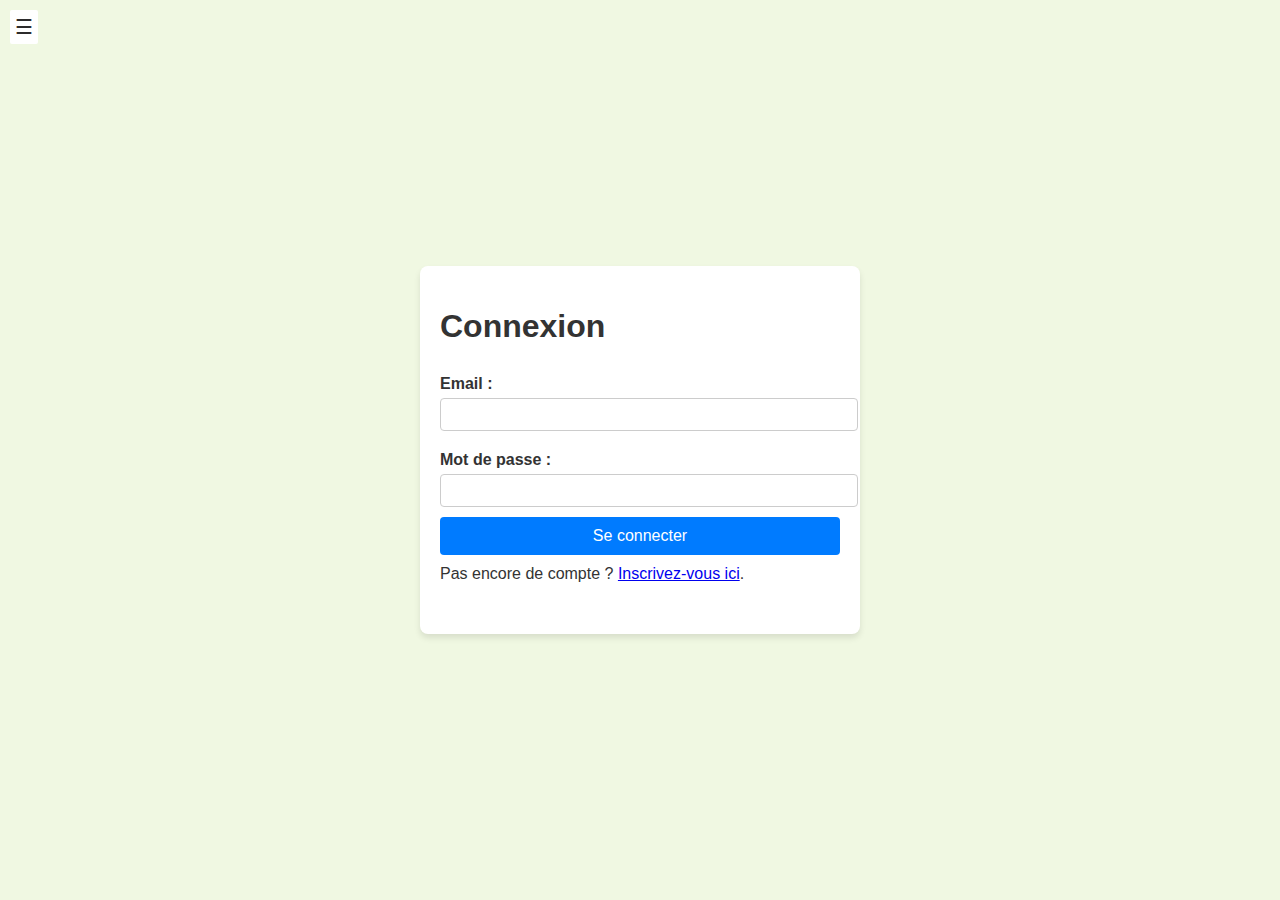
<file: pages/login.html>
<!DOCTYPE html>
<html lang="en">
<head>
    <meta charset="UTF-8">
    <meta name="viewport" content="width=device-width, initial-scale=1.0">
    <title>Connexion</title>
    <link rel="stylesheet" href="/assets/CSS/form.css">
    <link rel="stylesheet" href="/assets/CSS/styles.css">
</head>

<body>
  <div id="burger-menu">
    <button id="menu-button">☰</button>
    <nav id="menu-content" class="hidden">
      <div id="auth-section">
        <div id="auth-not-connected">
          <a href="/pages/login.html"><button>Connexion</button></a>
          <a href="/pages/register.html"><button>Inscription</button></a>
        </div>
        <div id="auth-connected" class="hidden">
          <button id="logout-button">Déconnexion</button>
        </div>
      </div>
      <hr>
      <div id="menu-items">
        <a href="../index.html"><button>Landing</button></a>
        <a href="/pages/map.html"><button>Liste des POI</button></a>
        <a href="/pages/tours.html"><button>Liste des parcours</button></a>
        
        
      </div>
    </nav>
  </div>
    <div class="form-container">
        <h1>Connexion</h1>
        <form id="loginForm">
            <label for="email">Email :</label>
            <input type="email" id="email" name="email" required>
            <label for="password">Mot de passe :</label>
            <input type="password" id="password" name="password" required>
            <button type="submit">Se connecter</button>
        </form>
        <p>Pas encore de compte ? <a href="/pages/register.html">Inscrivez-vous ici</a>.</p>
        <div id="message"></div>
    </div>
    <script src="/JS/index/auth.js"></script>
    <script src="/JS/index/menu.js"></script>
</body>
</html>
</file>
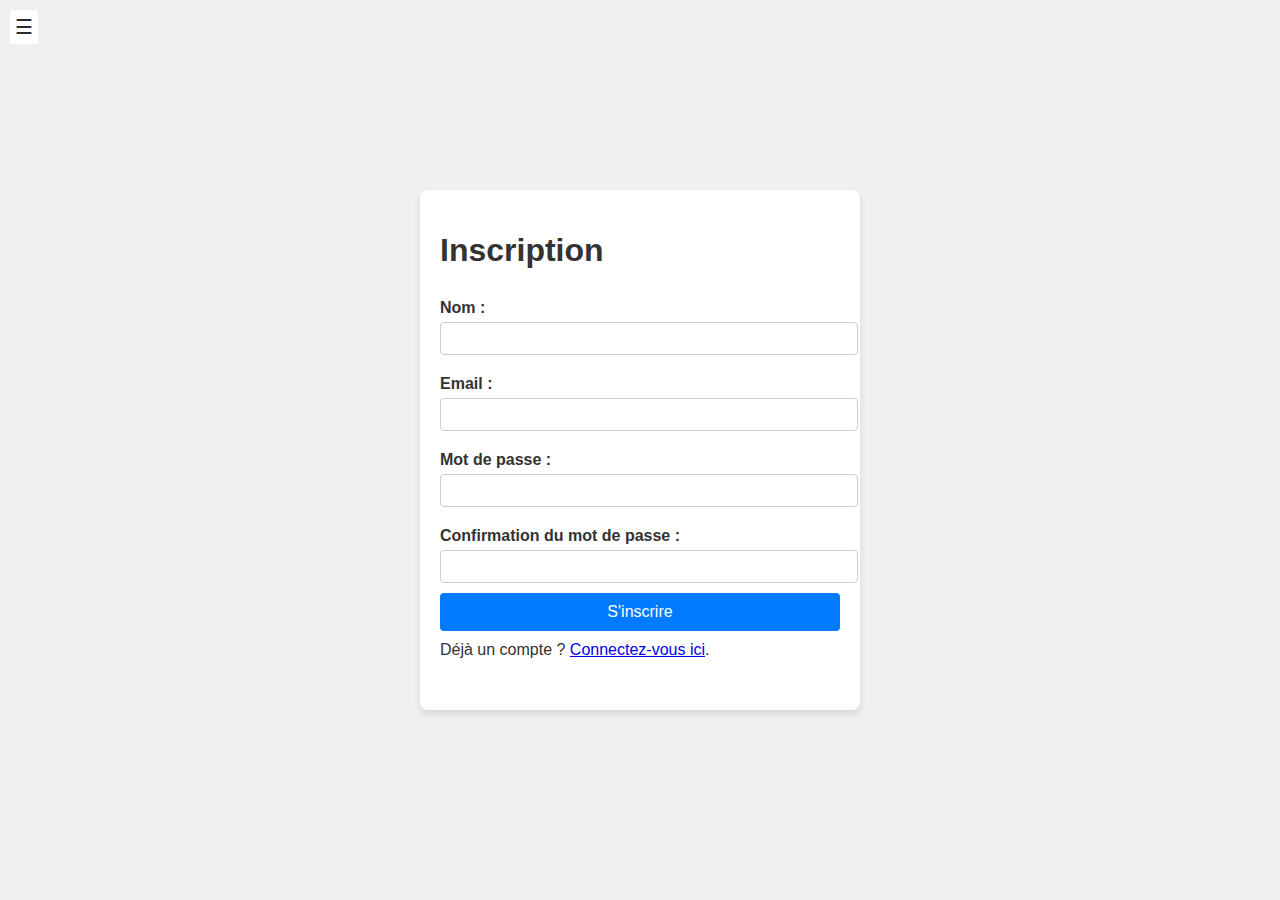
<file: pages/register.html>
<!DOCTYPE html>
<html lang="en">
<head>
    <meta charset="UTF-8">
    <meta name="viewport" content="width=device-width, initial-scale=1.0">
    <title>Inscription</title>
    <link rel="stylesheet" href="/assets/CSS/styles.css">
    <link rel="stylesheet" href="/assets/CSS/form.css">
</head>

<body>

    <div id="burger-menu">
        <button id="menu-button">☰</button>
        <nav id="menu-content" class="hidden">
          <div id="auth-section">
            <div id="auth-not-connected">
              <a href="/pages/login.html"><button>Connexion</button></a>
              <a href="/pages/register.html"><button>Inscription</button></a>
            </div>
            <div id="auth-connected" class="hidden">
              <button id="logout-button">Déconnexion</button>
            </div>
          </div>
          <hr>
          <div id="menu-items">
            <a href="/pages/index.html"><button>Accueil</button></a>
            <button>Liste des parcours</button>
            
            
          </div>
        </nav>
      </div>

    <div class="form-container">
        <h1>Inscription</h1>
        <form id="registerForm">
            <label for="name">Nom :</label>
            <input type="text" id="name" name="name" required>
            <label for="email">Email :</label>
            <input type="email" id="email" name="email" required>
            <label for="password">Mot de passe :</label>
            <input type="password" id="password" name="password" required>
            <label for="password_confirmation">Confirmation du mot de passe :</label>
            <input type="password" id="password_confirmation" name="password_confirmation" required>
            <button type="submit">S'inscrire</button>
        </form>
        <p>Déjà un compte ? <a href="/pages/login.html">Connectez-vous ici</a>.</p>
        <div id="message"></div>
    </div>
    <script src="/JS/index/auth.js"></script>
    <script src="/JS/index/menu.js"></script>
</body>
</html>
</file>
<file: assets/CSS/form.css>
body {
    font-family: Arial, sans-serif;
    background-color: #f0f0f0;
    display: flex;
    justify-content: center;
    align-items: center;
    height: 100vh;
    margin: 0;
}

.form-container {
    display: flex;
    flex-direction: column;
    justify-content: center;
    background: white;
    padding: 20px;
    margin: 20px;
    border-radius: 8px;
    box-shadow: 0 4px 6px rgba(0, 0, 0, 0.1);
    width: 100%;
    max-width: 400px;
}

h1 {
    margin-bottom: 20px;
}

label {
    display: block;
    margin: 10px 0 5px;
    font-weight: bold;
}

input {
    width: 100%;
    padding: 8px;
    margin-bottom: 10px;
    border: 1px solid #ccc;
    border-radius: 4px;
}

button {
    width: 100%;
    padding: 10px;
    background-color: #007BFF;
    color: white;
    border: none;
    border-radius: 4px;
    cursor: pointer;
    font-size: 16px;
}

button:hover {
    background-color: #0056b3;
}

p {
    margin-top: 10px;
}

#message {
    margin-top: 15px;
    color: red;
    font-size: 14px;
}
</file>
<file: assets/CSS/styles.css>
body {
    margin: 0;
    padding: 0;
    background-color: #f0f8e2;
    color: #333;
}

header {
    background-color: #4caf50;
    color: white;
    padding: 1em;
    text-align: center;
}

nav ul {
    list-style: none;
    padding: 0;
}

nav ul li {
    display: inline;
    margin: 0 10px;
}

nav ul li a {
    color: white;
    text-decoration: none;
}

section {
    padding: 20px;
    margin: 10px;
    background-color: white;
    border-radius: 8px;
    box-shadow: 0 0 10px rgba(0, 0, 0, 0.1);
}

#google-map {
    height: 400px;
    width: 100%;
    margin: 20px 0;
}

.event, .badge {
    border: 1px solid #ddd;
    padding: 10px;
    margin: 10px 0;
    border-radius: 8px;
    background-color: #f9f9f9;
}

footer {
    text-align: center;
    padding: 10px;
    background-color: #4caf50;
    color: white;
    position: fixed;
    width: 100%;
    bottom: 0;
}

#map-container {
    width: 100%;
    height: 100%;
  }
  
  /* Burger menu */
  #burger-menu {
    position: fixed;
    top: 10px;
    left: 10px;
    z-index: 1000;
  }
  
  #menu-button {
    background-color: white;
    color: rgb(44, 43, 43);
    border: none;
    padding: 5px;
    border-radius: 2px;
    box-shadow: #333 2px;
    font-size: 20px;
    cursor: pointer;
  }
  
  #menu-content {
    background: white;
    border: 1px solid #ddd;
    padding: 10px;
    width: 200px;
    box-shadow: 0px 4px 6px rgba(0, 0, 0, 0.1);
    position: absolute;
    top: 50px;
    left: 0;
  }
  
  .hidden {
    display: none;
  }
  
  #menu-content button {
    background: #f4f4f4;
    border: 1px solid #ddd;
    padding: 10px;
    margin: 5px 0;
    width: 100%;
    cursor: pointer;
  }
  
  #menu-content button:hover {
    background: #eaeaea;
  }
  
  hr {
    margin: 10px 0;
  }

  .legend-item {
    margin-bottom: 10px;
    padding: 10px;
    border: 1px solid #ccc;
    border-radius: 5px;
    background-color: white;
}

.color-circle {
    width: 20px;
    height: 20px;
    border-radius: 50%;
    display: inline-block;
    margin-right: 10px;
    border: solid 5px var(--noir);
}

.legend-name {
    font-weight: bold;
    margin-bottom: 5px;
    color : var(--violet);
}

.legend-locomotion {
    margin-bottom: 5px;
    color : var(--grey);
}

.legend-poi-list {
    margin-bottom: 5px;
    color :var(--vert);
}

.toggleDisplay{
  display: none;
}

.Model{
  width : 105%;
  height : 400px;
  background-color:black;
  size: 120%;
  margin-left:-1.5em;
}

.StoryDate{
  font-weight: bold;
}

.buildingStoryItem{
  line-height: normal;
}

.buildingImage{
  display: block;
  width: 50px;
  height: 50px;
  background-color: var(--gris);
  
}

.StoryDate{
  font-weight: bold;
}
</file>
